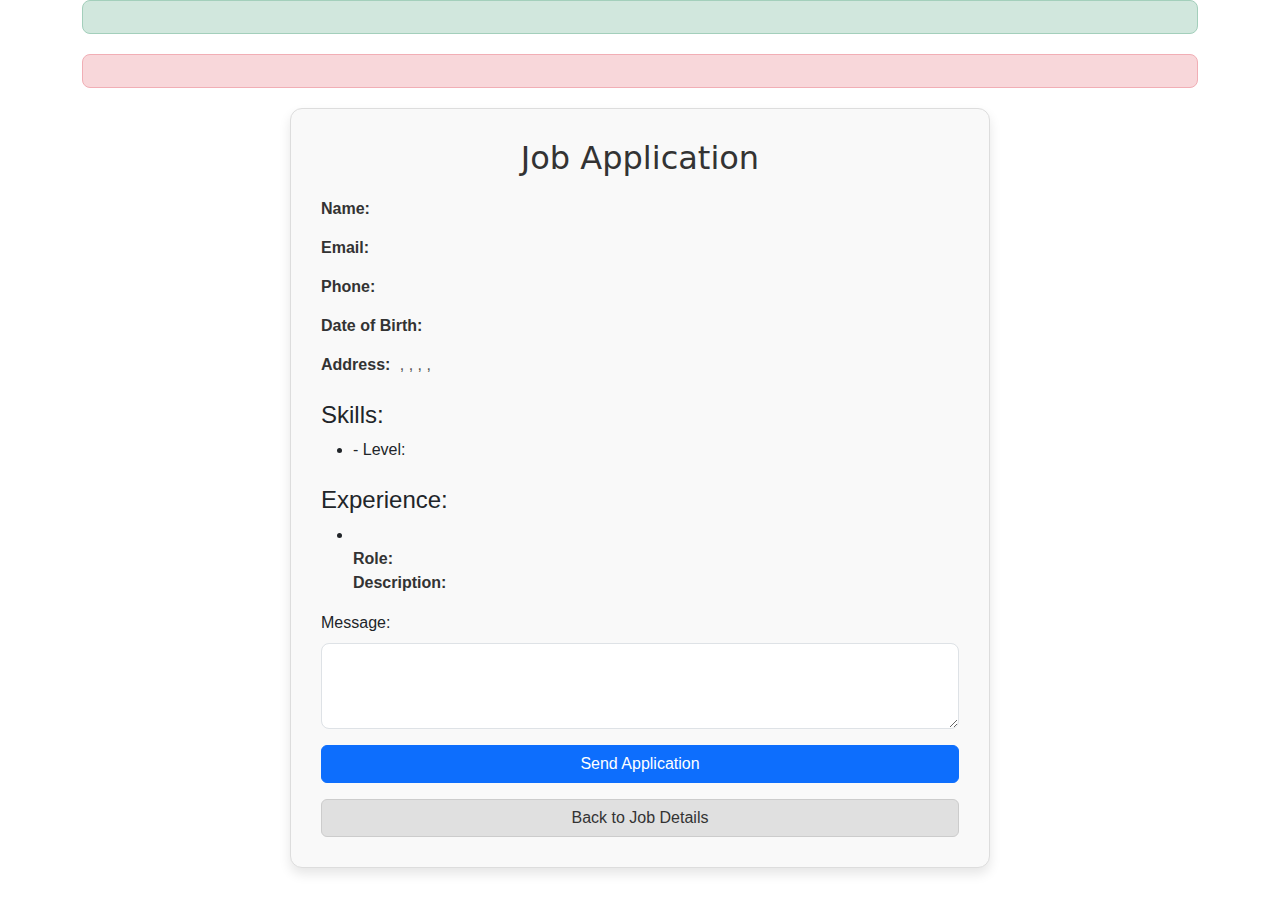
<file: week5_springboot_jobseeking/src/main/resources/templates/candidates/apply.html>
<!DOCTYPE html>
<html xmlns:th="http://www.thymeleaf.org">
<head>
  <title>Job Application</title>
  <link rel="icon" href="https://bluec.vn/wp-content/uploads/2022/08/logo-Blue-C-tron-150x150.png" sizes="32x32">
  <link href="https://cdn.jsdelivr.net/npm/bootstrap@5.3.0/dist/css/bootstrap.min.css" rel="stylesheet">
  <style>
    .email-container {
      max-width: 700px;
      margin: auto;
      padding: 30px;
      border: 1px solid #ddd;
      border-radius: 12px;
      box-shadow: 0 6px 12px rgba(0, 0, 0, 0.1);
      background-color: #f9f9f9;
    }
    .email-header {
      text-align: center;
      margin-bottom: 20px;
      color: #333;
    }
    .email-body {
      font-family: 'Segoe UI', Tahoma, Geneva, Verdana, sans-serif;
    }
    .email-body p {
      margin: 15px 0;
      color: #555;
    }
    .label {
      font-weight: 600;
      margin-right: 5px;
      color: #333;
    }
    .notification {
      margin-bottom: 20px;
    }
    .notification.alert {
      border-radius: 8px;
    }
    .btn-back {
      background-color: #e0e0e0;
      border-color: #ccc;
      color: #333;
      transition: background-color 0.3s;
    }
    .btn-back:hover {
      background-color: #d6d6d6;
    }
    .form-control, .form-label {
      border-radius: 8px;
    }
  </style>
</head>
<body>
<div class="container">
  <!-- Display success or error messages -->
  <div th:if="${successMessage}" class="alert alert-success notification" role="alert">
    <span th:text="${successMessage}"></span>
  </div>
  <div th:if="${errorMessage}" class="alert alert-danger notification" role="alert">
    <span th:text="${errorMessage}"></span>
  </div>

  <div class="email-container">
    <h2 class="email-header">Job Application</h2>
    <div class="email-body">
      <p><span class="label">Name:</span> <span th:text="${candidate.fullName}"></span></p>
      <p><span class="label">Email:</span> <span th:text="${candidate.email}"></span></p>
      <p><span class="label">Phone:</span> <span th:text="${candidate.phone}"></span></p>
      <p><span class="label">Date of Birth:</span> <span th:text="${candidate.dob}"></span></p>
      <p><span class="label">Address:</span>
        <span th:text="${candidate.address.number}"></span>,
        <span th:text="${candidate.address.street}"></span>,
        <span th:text="${candidate.address.city}"></span>,
        <span th:text="${candidate.address.zipcode}"></span>,
        <span th:text="${candidate.address.country}"></span>
      </p>
      <h4 class="mt-4">Skills:</h4>
      <ul>
        <li th:each="skill : ${candidate.candidateSkills}">
          <span th:text="${skill.skill.skillName}"></span> - Level: <span th:text="
            ${skill.skillLevel == 1 ? 'BEGINNER' :
            skill.skillLevel == 2 ? 'INTERMEDIATE' :
            skill.skillLevel == 3 ? 'ADVANCED' :
            skill.skillLevel == 4 ? 'PROFESSIONAL' :
            skill.skillLevel == 5 ? 'MASTER' : 'Unknown'}"></span>
        </li>
      </ul>
      <h4 class="mt-4">Experience:</h4>
      <ul>
        <li th:each="exp : ${candidate.experiences}">
          <strong th:text="${exp.companyName}"></strong>
          <span th:text="'(from ' + ${exp.fromDate} + ' to ' + ${exp.toDate} + ')'"></span><br>
          <span class="label">Role:</span> <span th:text="${exp.role}"></span><br>
          <span class="label">Description:</span> <span th:text="${exp.workDescription}"></span>
        </li>
      </ul>
      <!-- Form to submit the application -->
      <form th:action="@{sendApply}" method="post">
        <input type="hidden" name="jobId" th:value="${jobId}">
        <input type="hidden" name="applicantName" th:value="${candidate.fullName}">
        <input type="hidden" name="email" th:value="${candidate.email}">
        <div class="mb-3">
          <label for="message" class="form-label">Message:</label>
          <textarea class="form-control" id="message" name="message" rows="3" required></textarea>
        </div>
        <button type="submit" class="btn btn-primary w-100">Send Application</button>
      </form>
      <!-- Back button -->
      <a th:href="@{/jobs/details/{id}(id=${job.id})}" class="btn btn-back w-100 mt-3">Back to Job Details</a>
    </div>
  </div>
</div>
</body>
</html>
</file>
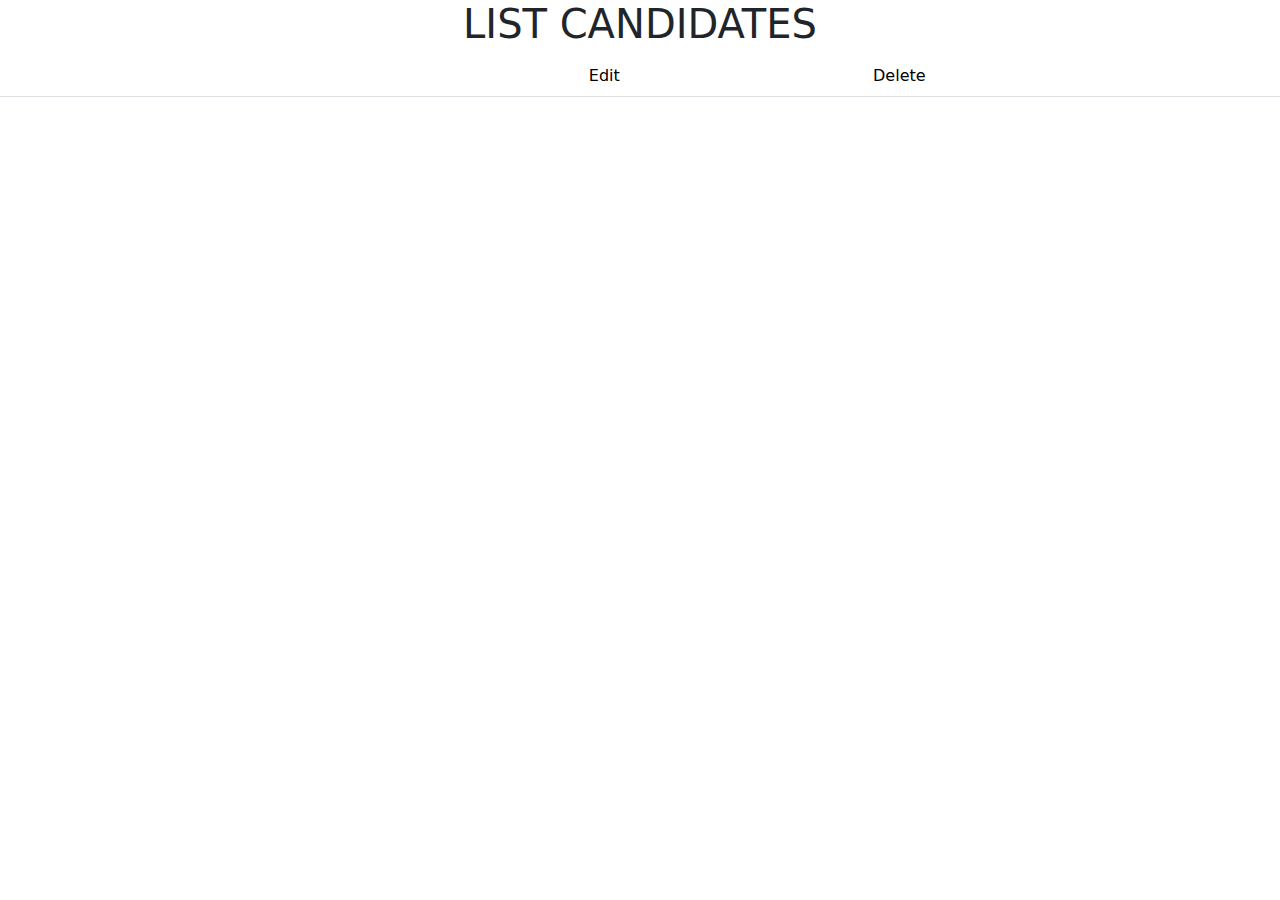
<file: week5_springboot_jobseeking/src/main/resources/templates/candidates/candidates-paging.html>
<!DOCTYPE html>
<html lang="en">
<style>
    div.inline {
        color: black;
        float: left;padding: 5px 5px;
        text-decoration: none;
        display: inline-block;
    }
    div.inline a.active {
        background-color: #FBD603;
        border:1px solid darkred;
    }
</style>
<head>
    <meta charset="UTF-8">
    <title>Candidates with pagination</title>
    <meta charset="UTF-8">
    <title>Candidates</title>
    <link rel="icon" href="https://bluec.vn/wp-content/uploads/2022/08/logo-Blue-C-tron-150x150.png" sizes="32x32">

    <link
            href="https://cdn.jsdelivr.net/npm/bootstrap@5.3.2/dist/css/bootstrap.min.css"
            rel="stylesheet"
            integrity="sha384-
T3c6CoIi6uLrA9TneNEoa7RxnatzjcDSCmG1MXxSR1GAsXEV/Dwwykc2MPK8M2HN"
            crossorigin="anonymous">
    <script
            src="https://cdn.jsdelivr.net/npm/bootstrap@5.3.2/dist/js/bootstrap.bundle.min.js"
            integrity="sha384-
C6RzsynM9kWDrMNeT87bh95OGNyZPhcTNXj1NW7RuBCsyN/o0jlpcV8Qyq46cDfL"
            crossorigin="anonymous"></script>
    <meta name="viewport" content="width=device-width, initial-scale=1">
</head>
<body>
<h1 class="text-center">LIST CANDIDATES</h1>
<table class="table table-hover">
    <thead>
    </thead>
    <tbody>
    <tr th:each="candidate, iStat : ${candidatePage.content}"
        th:style="${iStat.odd}? 'font-weight: bold;'"
        th:alt-title="${iStat.even}? 'even' : 'odd'">
        <td th:text="${candidate.id}"></td>
        <td th:text="${candidate.fullName}"></td>
        <td th:text="${candidate.dob}"></td>
        <td th:text="${candidate.address.getAddress()}"></td>
        <td th:text="${candidate.phone}"></td>
        <td th:text="${candidate.email}"></td>
        <td><a th:href="@{/edit/{id}(id=${candidate.id})}">Edit</a></td>
        <td><a th:href="@{/delete/{id}(id=${candidate.id})}">Delete</a></td>
    </tr>
    </tbody>
</table>
<div class="inline" th:if="${candidatePage.totalPages > 0}" th:each="pageNumber :
${pageNumbers}">
    <a th:href="@{/candidates(size=${candidatePage.size}, page=${pageNumber})}"
       th:text="${pageNumber}"
       th:class="${pageNumber==candidatePage.number + 1} ? active"></a>
</div>
<br/>
<!--<div class = "row"><a href="/add-candidate">Add a new Candidate</a></div>-->
</body>
</html>
</file>
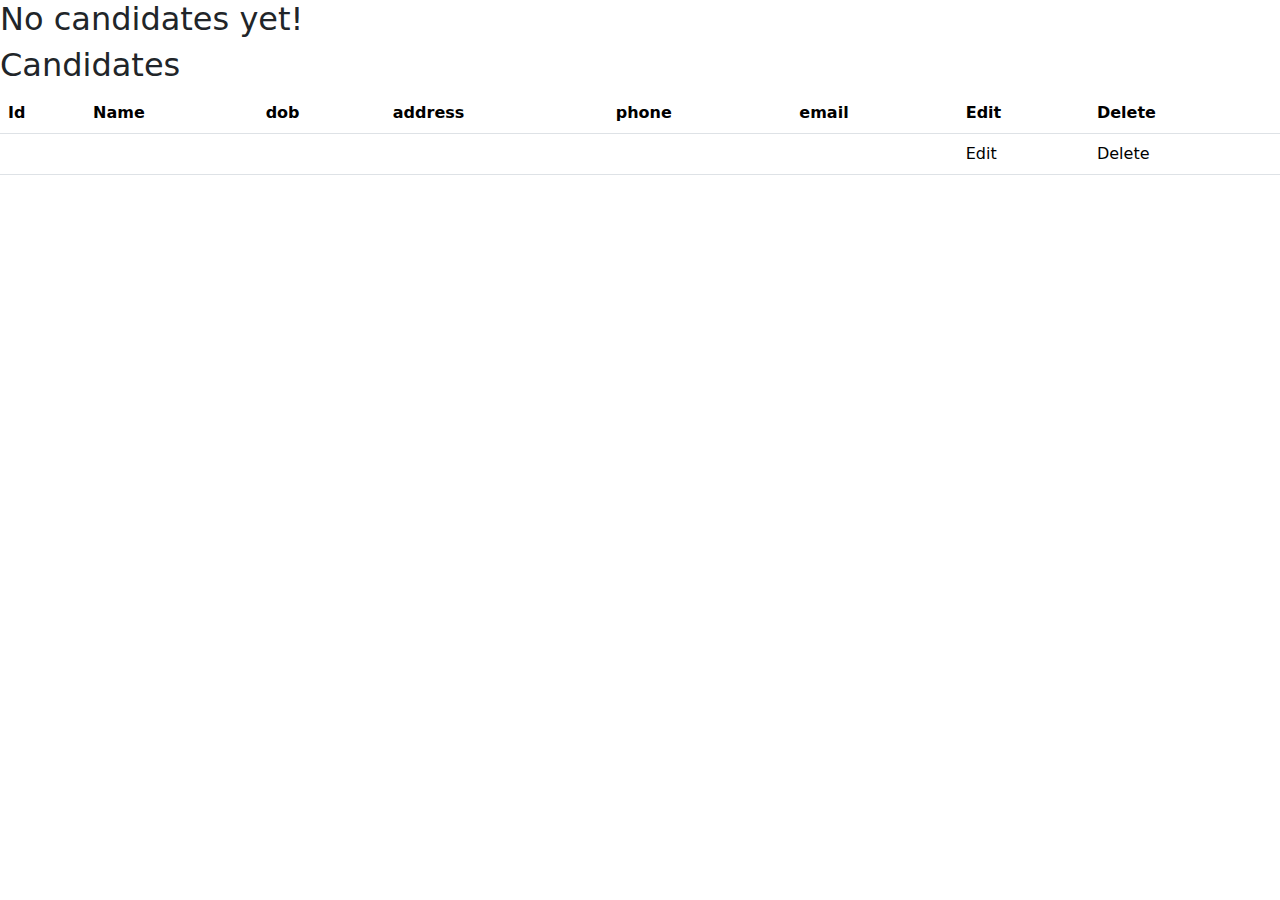
<file: week5_springboot_jobseeking/src/main/resources/templates/candidates/candidates.html>
<!DOCTYPE html>
<html lang="en">
<head>
    <meta charset="UTF-8">
    <title>Candidates</title>
    <link
            href="https://cdn.jsdelivr.net/npm/bootstrap@5.3.2/dist/css/bootstrap.min.css"
            rel="stylesheet"
            integrity="sha384-
T3c6CoIi6uLrA9TneNEoa7RxnatzjcDSCmG1MXxSR1GAsXEV/Dwwykc2MPK8M2HN"
            crossorigin="anonymous">
    <script
            src="https://cdn.jsdelivr.net/npm/bootstrap@5.3.2/dist/js/bootstrap.bundle.min.js"
            integrity="sha384-
C6RzsynM9kWDrMNeT87bh95OGNyZPhcTNXj1NW7RuBCsyN/o0jlpcV8Qyq46cDfL"
            crossorigin="anonymous"></script>
    <meta name="viewport" content="width=device-width, initial-scale=1">
</head>
<body>
<div th:switch="${candidates}">
    <h2 th:case="null">No candidates yet!</h2>
    <div th:case="*">
        <h2>Candidates</h2>
        <table class="table table-hover">
            <thead>
            <tr>
                <th>Id</th>
                <th>Name</th>
                <th>dob</th>
                <th>address</th>
                <th>phone</th>
                <th>email</th>
                <th>Edit</th>
                <th>Delete</th>
            </tr>
            </thead>
            <tbody>
            <tr th:each="candidate : ${candidates}">
                <td th:text="${candidate.id}"></td>
                <td th:text="${candidate.fullName}"></td>
                <td th:text="${candidate.dob}"></td>
                <td th:text="${candidate.address.getAddress()}"></td>
                <td th:text="${candidate.phone}"></td>
                <td th:text="${candidate.email}"></td>
                <td><a th:href="@{/edit/{id}(id=${candidate.id})}">Edit</a></td>
                <td><a th:href="@{/delete/{id}(id=${candidate.id})}">Delete</a></td>
            </tr>
            </tbody>
        </table>
    </div>
</div>
</body>
</html>
</file>
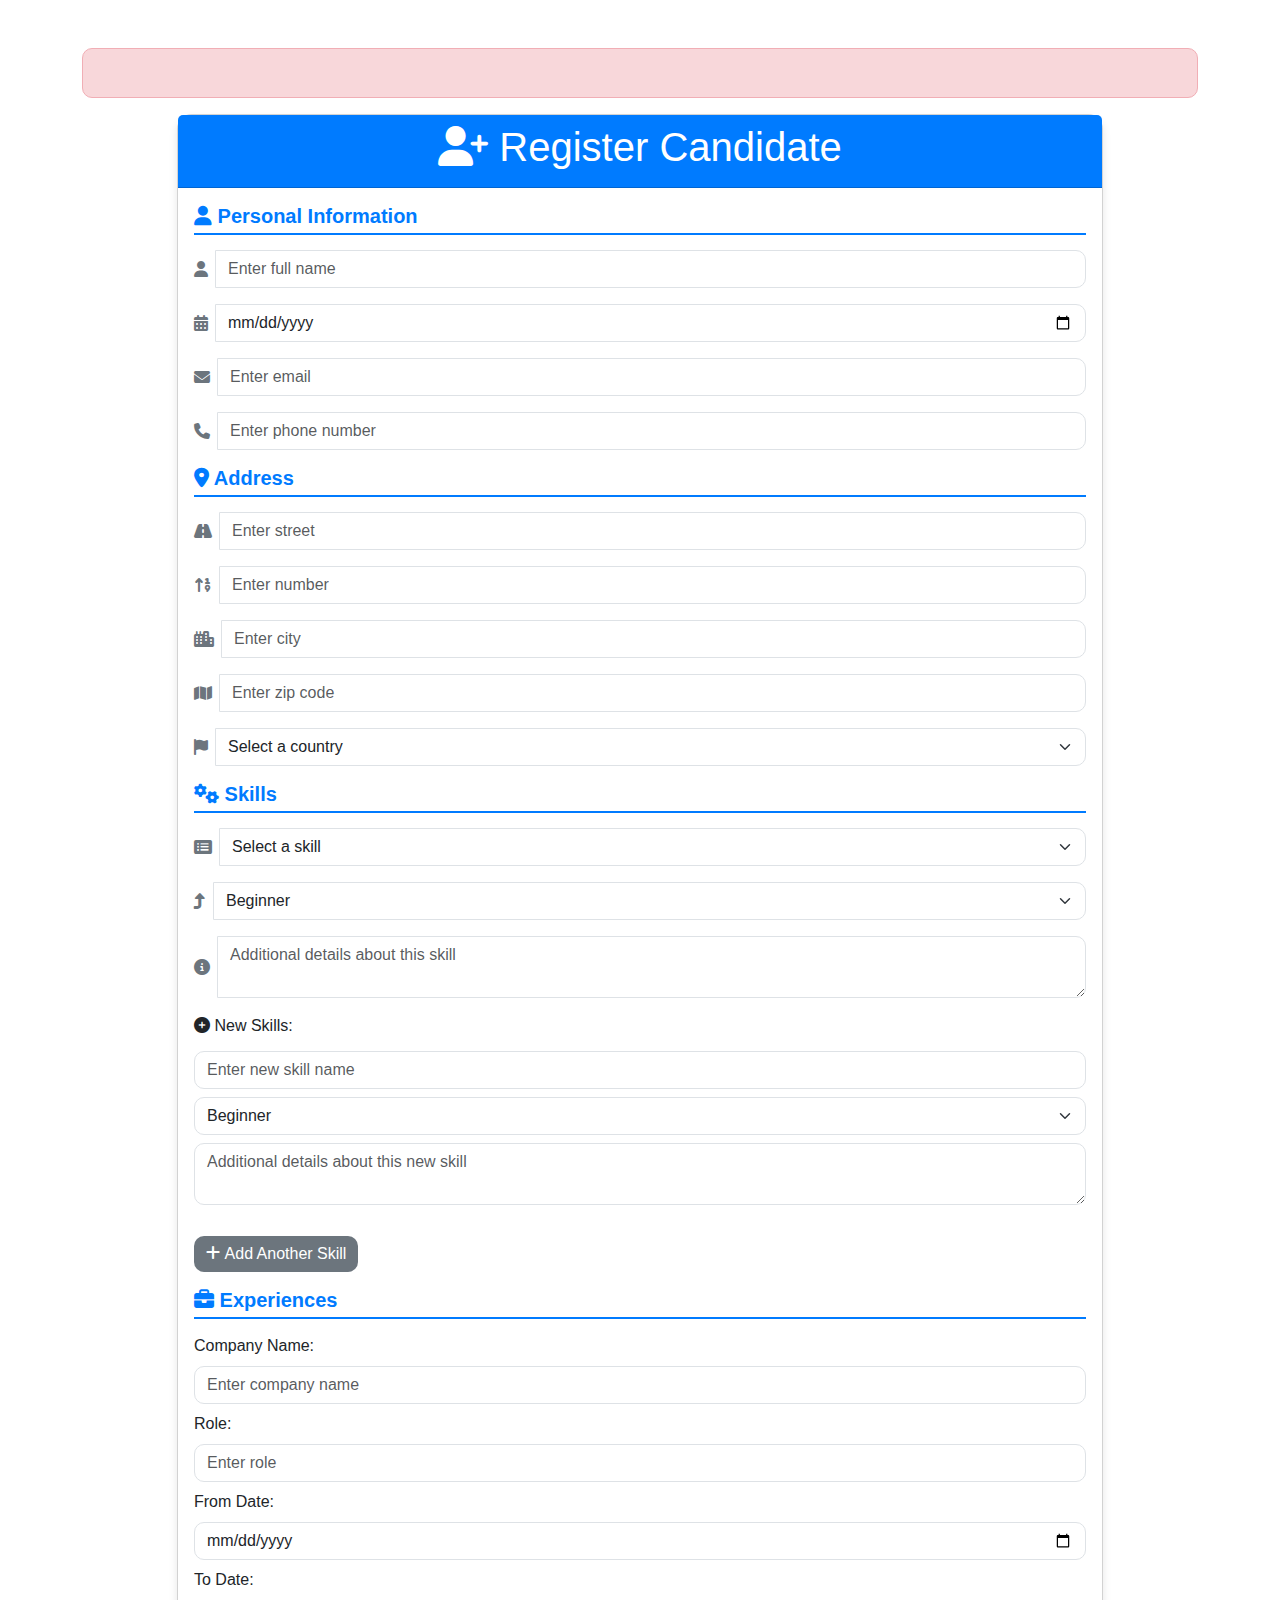
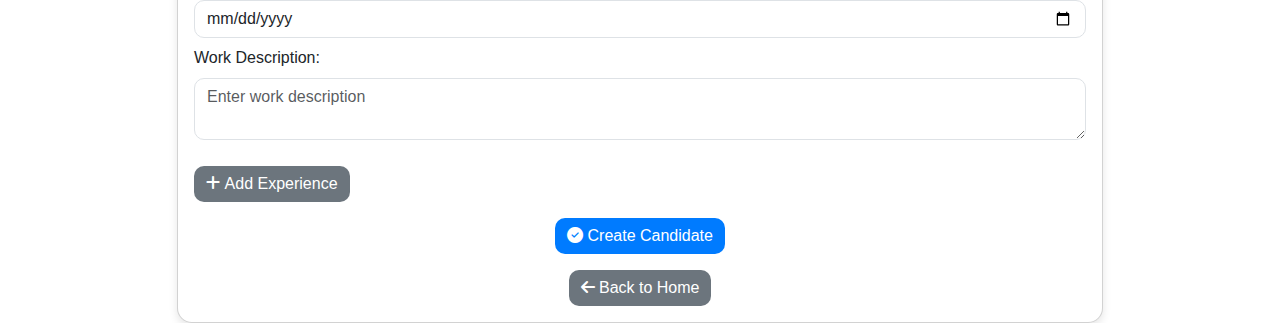
<file: week5_springboot_jobseeking/src/main/resources/templates/home/signup.html>
<!DOCTYPE html>
<html xmlns:th="http://www.thymeleaf.org">
<head>
    <title>Create Candidate</title>
    <link rel="icon" href="https://bluec.vn/wp-content/uploads/2022/08/logo-Blue-C-tron-150x150.png" sizes="32x32">
    <link href="https://cdn.jsdelivr.net/npm/bootstrap@5.3.0/dist/css/bootstrap.min.css" rel="stylesheet">
    <link rel="stylesheet" href="https://cdnjs.cloudflare.com/ajax/libs/font-awesome/6.4.0/css/all.min.css">
    <style>
        body, html {
            height: 100%;
            margin: 0;
            font-family: Arial, sans-serif;
        }


        .navbar-custom {
            background-color: white;
            border-bottom: 1px solid #ddd;
            box-shadow: 0 2px 5px rgba(0, 0, 0, 0.1);
        }

        .navbar-nav .nav-link {
            font-weight: bold;
            color: #17a2b8;
            transition: color 0.3s ease-in-out;
        }

        .nav-item:hover{
            background-color: #17a2b8;
        }
        .nav-link:hover {
            color: #FFFFFF; /* Blue hover color */
        }

        .navbar-brand img {
            max-height: 40px;
        }




        .card {
            border-radius: 15px;
            box-shadow: 0 4px 8px rgba(0, 0, 0, 0.1);
        }
        .card-header {
            background-color: #007bff;
            color: white;
            border-top-left-radius: 15px;
            border-top-right-radius: 15px;
        }
        .form-control, .form-select, .btn {
            border-radius: 10px;
        }
        .btn-primary {
            background-color: #007bff;
            border: none;
            border-radius: 10px;
        }
        .btn-primary:hover {
            background-color: #0056b3;
        }
        .btn-secondary {
            background-color: #6c757d;
            border: none;
            border-radius: 10px;
        }
        .btn-secondary:hover {
            background-color: #495057;
        }
        .form-section-title {
            border-bottom: 2px solid #007bff;
            padding-bottom: 5px;
            margin-bottom: 15px;
            font-weight: 600;
            color: #007bff;
        }
        .mb-3 label {
            font-weight: 500;
        }
        .new-skill-entry, .new-experience-entry {
            margin-bottom: 15px;
        }
        .new-skill-entry input, .new-skill-entry select, .new-skill-entry textarea {
            margin-top: 5px;
        }
        .add-button {
            display: inline-block;
            margin-top: 10px;
            border-radius: 10px;
        }
        .form-control:focus, .form-select:focus {
            border-color: #0056b3;
            box-shadow: 0 0 5px rgba(0, 86, 179, 0.5);
        }
        .alert {
            border-radius: 10px;
        }
        .icon {
            margin-right: 8px;
        }
        .input-group {
            display: flex;
            align-items: center;
        }
        .input-group .fa {
            color: #6c757d;
        }
    </style>
</head>
<body>


<div class="container mt-5">
    <div th:if="${errorMessage}" class="alert alert-danger">
        <p th:text="${errorMessage}"></p>
    </div>
    <div class="row justify-content-center">
        <div class="col-md-10">
            <div class="card">
                <div class="card-header text-center">
                    <h1><i class="fa fa-user-plus"></i> Register Candidate</h1>
                </div>
                <div class="card-body">
                    <form th:action="@{/signup}" method="post">
                        <!-- Personal Information -->
                        <h5 class="form-section-title"><i class="fa fa-user"></i> Personal Information</h5>
                        <div class="mb-3 input-group">
                            <i class="fa fa-user icon"></i>
                            <input type="text" id="fullName" name="fullName" class="form-control"
                                   placeholder="Enter full name" required>
                        </div>
                        <div class="mb-3 input-group">
                            <i class="fa fa-calendar-alt icon"></i>
                            <input type="date" id="dob" name="dob" class="form-control" required>
                        </div>
                        <div class="mb-3 input-group">
                            <i class="fa fa-envelope icon"></i>
                            <input type="email" id="email" name="email" class="form-control"
                                   placeholder="Enter email" required>
                        </div>
                        <div class="mb-3 input-group">
                            <i class="fa fa-phone icon"></i>
                            <input type="text" id="phone" name="phone" class="form-control"
                                   placeholder="Enter phone number" required>
                        </div>

                        <!-- Address -->
                        <h5 class="form-section-title"><i class="fa fa-map-marker-alt"></i> Address</h5>
                        <div class="mb-3 input-group">
                            <i class="fa fa-road icon"></i>
                            <input type="text" id="street" name="address.street" class="form-control"
                                   placeholder="Enter street" required>
                        </div>
                        <div class="mb-3 input-group">
                            <i class="fa fa-sort-numeric-up icon"></i>
                            <input type="text" id="number" name="address.number" class="form-control"
                                   placeholder="Enter number" required>
                        </div>
                        <div class="mb-3 input-group">
                            <i class="fa fa-city icon"></i>
                            <input type="text" id="city" name="address.city" class="form-control"
                                   placeholder="Enter city" required>
                        </div>
                        <div class="mb-3 input-group">
                            <i class="fa fa-map icon"></i>
                            <input type="text" id="zipcode" name="address.zipcode"
                                   class="form-control" placeholder="Enter zip code" required>
                        </div>
                        <div class="mb-3 input-group">
                            <i class="fa fa-flag icon"></i>
                            <select id="country" name="address.country" class="form-select" required>
                                <option value="" disabled selected>Select a country</option>
                                <option th:each="country : ${countries}"
                                        th:value="${country.alpha2}"
                                        th:text="${country.getName()}"></option>
                            </select>
                        </div>

                        <!-- Skills -->
                        <h5 class="form-section-title"><i class="fa fa-cogs"></i> Skills</h5>
                        <div id="skills-section">
                            <div class="mb-3 input-group">
                                <i class="fa fa-list-alt icon"></i>
                                <select id="skill-1" name="skillIds" class="form-select">
                                    <option value="" disabled selected>Select a skill</option>
                                    <option th:each="skill : ${skills}" th:value="${skill.id}" th:text="${skill.skillName}"></option>
                                </select>
                            </div>
                            <div class="mb-3 input-group">
                                <i class="fa fa-level-up-alt icon"></i>
                                <select id="skill-1-level" name="skillLevels" class="form-select">
                                    <option value="1">Beginner</option>
                                    <option value="2">Intermediate</option>
                                    <option value="3">Advanced</option>
                                    <option value="4">Professional</option>
                                    <option value="5">Master</option>
                                </select>
                            </div>
                            <div class="mb-3 input-group">
                                <i class="fa fa-info-circle icon"></i>
                                <textarea id="skill-1-moreInfo" name="skillMoreInfos" class="form-control"
                                          placeholder="Additional details about this skill"></textarea>
                            </div>
                            <div class="mb-3">
                                <label class="form-label"><i class="fa fa-plus-circle"></i> New Skills:</label>
                                <div id="newSkillsSection">
                                    <div class="new-skill-entry">
                                        <input type="text" class="form-control" name="newSkillNames" placeholder="Enter new skill name">
                                        <select class="form-select mt-2" name="newSkillLevels">
                                            <option value="1">Beginner</option>
                                            <option value="2">Intermediate</option>
                                            <option value="3">Advanced</option>
                                            <option value="4">Professional</option>
                                            <option value="5">Master</option>
                                        </select>
                                        <textarea name="newSkillMoreInfos" class="form-control mt-2"
                                                  placeholder="Additional details about this new skill"></textarea>
                                    </div>
                                </div>
                                <button type="button" class="btn btn-secondary mt-3 add-button" id="add-new-skill"><i class="fa fa-plus"></i> Add Another Skill</button>
                            </div>
                        </div>

                        <!-- Experiences -->
                        <h5 class="form-section-title"><i class="fa fa-briefcase"></i> Experiences</h5>
                        <div id="experiences-section">
                            <div class="mb-3">
                                <label for="experience-1-company" class="form-label">Company Name:</label>
                                <input type="text" id="experience-1-company" name="experiences[0].companyName"
                                       class="form-control" placeholder="Enter company name">
                                <label for="experience-1-role" class="form-label mt-2">Role:</label>
                                <input type="text" id="experience-1-role" name="experiences[0].role" class="form-control"
                                       placeholder="Enter role">
                                <label for="experience-1-fromDate" class="form-label mt-2">From Date:</label>
                                <input type="date" id="experience-1-fromDate" name="experiences[0].fromDate"
                                       class="form-control">
                                <label for="experience-1-toDate" class="form-label mt-2">To Date:</label>
                                <input type="date" id="experience-1-toDate" name="experiences[0].toDate"
                                       class="form-control">
                                <label for="experience-1-desc" class="form-label mt-2">Work Description:</label>
                                <textarea id="experience-1-desc" name="experiences[0].workDescription"
                                          class="form-control" placeholder="Enter work description"></textarea>
                            </div>
                        </div>
                        <button type="button" class="btn btn-secondary mb-3 add-button" id="add-experience"><i class="fa fa-plus"></i> Add Experience</button>

                        <!-- Submit -->
                        <div class="text-center">
                            <button type="submit" class="btn btn-primary"><i class="fa fa-check-circle"></i> Create Candidate</button>
                        </div>
                        <div class="text-center mt-3">
                            <a th:href="@{/}" class="btn btn-secondary"><i class="fa fa-arrow-left"></i> Back to Home</a>
                        </div>
                    </form>
                </div>
            </div>
        </div>
    </div>
</div>

<script>
    let experienceCount = 1;

    document.getElementById('add-new-skill').addEventListener('click', function () {
        const newSkillsSection = document.getElementById('newSkillsSection');
        const newSkillEntry = document.createElement('div');
        newSkillEntry.classList.add('new-skill-entry');
        newSkillEntry.innerHTML = `
            <input type="text" class="form-control" name="newSkillNames" placeholder="Enter new skill name">
            <select name="newSkillLevels" class="form-select mt-2">
                <option value="1">Beginner</option>
                <option value="2">Intermediate</option>
                <option value="3">Advanced</option>
                <option value="4">Professional</option>
                <option value="5">Master</option>
            </select>
            <textarea name="newSkillMoreInfos" class="form-control mt-2"
                      placeholder="Additional details about this new skill"></textarea>
        `;
        newSkillsSection.appendChild(newSkillEntry);
    });

    document.getElementById('add-experience').addEventListener('click', function () {
        experienceCount++;
        const experiencesSection = document.getElementById('experiences-section');
        const experienceInput = `
            <div class="mb-3">
                <label for="experience-${experienceCount}-company" class="form-label">Company Name:</label>
                <input type="text" id="experience-${experienceCount}-company" name="experiences[${experienceCount - 1}].companyName" class="form-control" placeholder="Enter company name">
                <label for="experience-${experienceCount}-role" class="form-label mt-2">Role:</label>
                <input type="text" id="experience-${experienceCount}-role" name="experiences[${experienceCount - 1}].role" class="form-control" placeholder="Enter role">
                <label for="experience-${experienceCount}-fromDate" class="form-label mt-2">From Date:</label>
                <input type="date" id="experience-${experienceCount}-fromDate" name="experiences[${experienceCount - 1}].fromDate" class="form-control">
                <label for="experience-${experienceCount}-toDate" class="form-label mt-2">To Date:</label>
                <input type="date" id="experience-${experienceCount}-toDate" name="experiences[${experienceCount - 1}].toDate" class="form-control">
                <label for="experience-${experienceCount}-desc" class="form-label mt-2">Work Description:</label>
                <textarea id="experience-${experienceCount}-desc" name="experiences[${experienceCount - 1}].workDescription" class="form-control" placeholder="Enter work description"></textarea>
            </div>`;
        experiencesSection.insertAdjacentHTML('beforeend', experienceInput);
    });
</script>
</body>
</html>
</file>
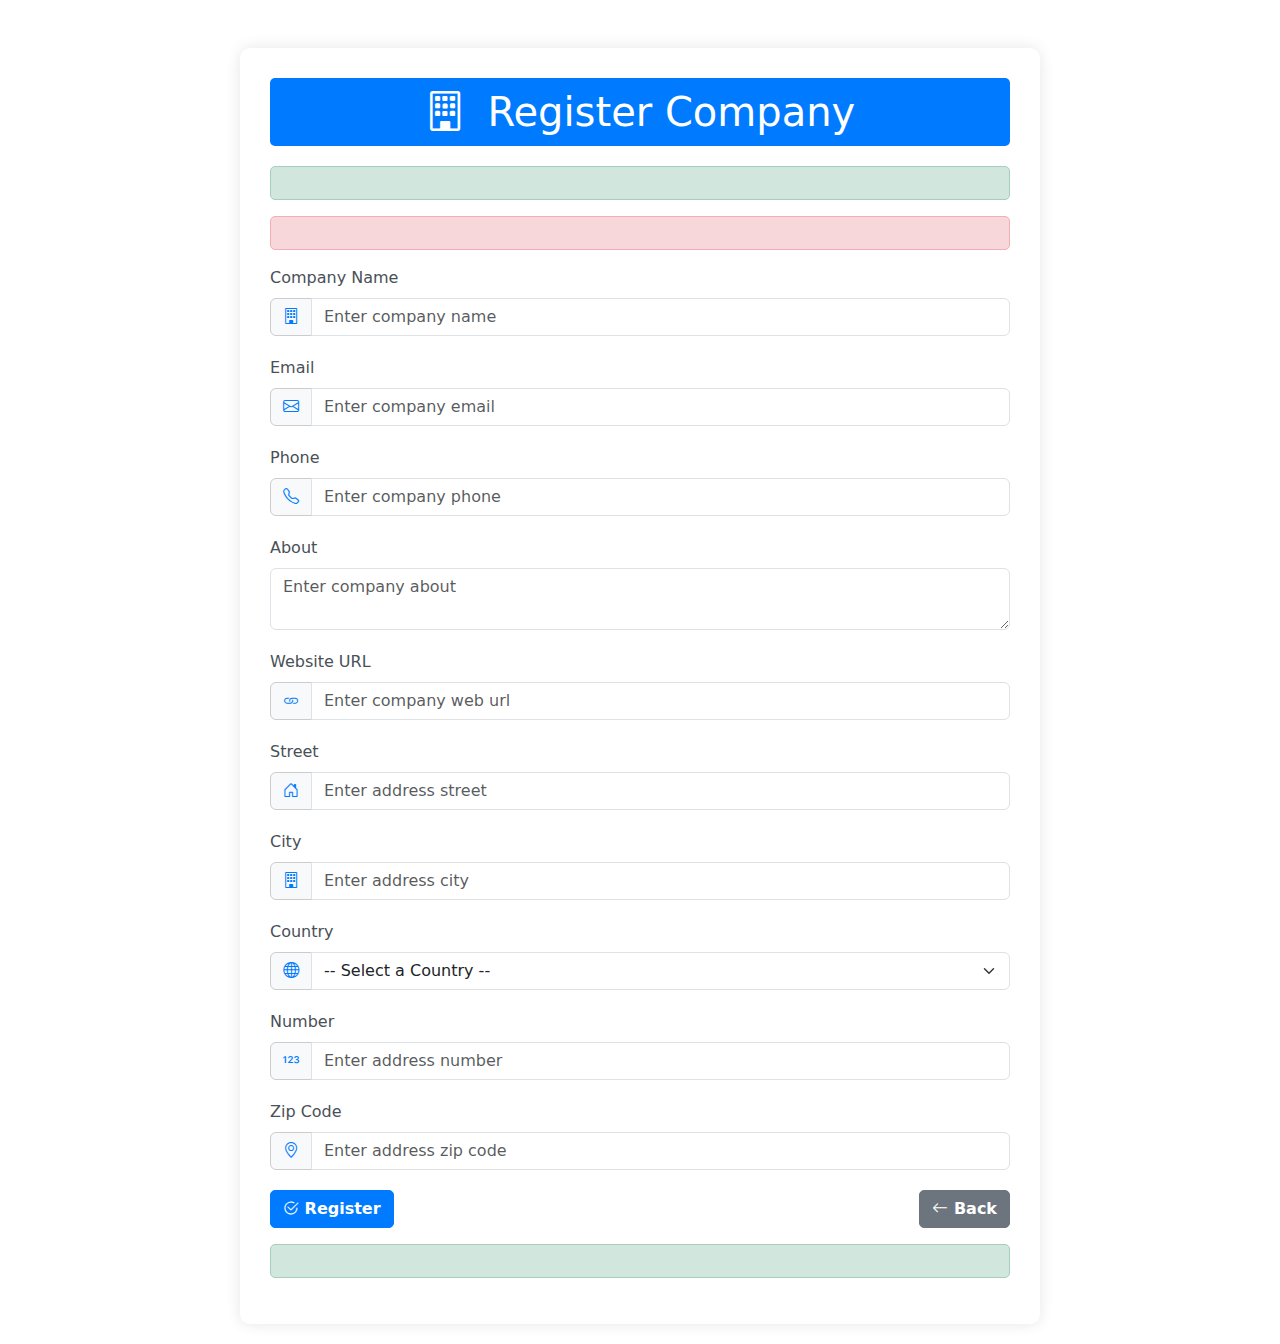
<file: week5_springboot_jobseeking/src/main/resources/templates/home/signUpCompany.html>
<!DOCTYPE html>
<html xmlns:th="http://www.thymeleaf.org">
<head>
    <meta charset="UTF-8">
    <title>Register Company</title>
    <link rel="icon" href="https://bluec.vn/wp-content/uploads/2022/08/logo-Blue-C-tron-150x150.png" sizes="32x32">
    <link href="https://cdn.jsdelivr.net/npm/bootstrap@5.0.2/dist/css/bootstrap.min.css" rel="stylesheet">
    <link href="https://cdn.jsdelivr.net/npm/bootstrap-icons/font/bootstrap-icons.css" rel="stylesheet">
    <style>
        .form-control:focus {
            border-color: #6c757d;
            box-shadow: 0 0 0 0.2rem rgba(38, 143, 255, 0.25);
        }
        .btn-primary {
            background-color: #007bff;
            border-color: #007bff;
        }
        .btn-primary:hover {
            background-color: #0056b3;
            border-color: #004085;
        }
        .btn-secondary {
            background-color: #6c757d;
            border-color: #6c757d;
        }
        .btn-secondary:hover {
            background-color: #5a6268;
            border-color: #545b62;
        }
        .alert {
            font-size: 1rem;
            font-weight: bold;
            border-radius: 5px;
        }
        .input-group-text {
            background-color: #f8f9fa;
            border: 1px solid #ccc;
        }
        .form-section {
            box-shadow: 0 0 15px rgba(0, 0, 0, 0.1);
            border-radius: 10px;
            padding: 30px;
            background-color: #ffffff;
            margin: 20px auto;
            max-width: 800px;
        }
        .form-label {
            font-weight: 500;
            color: #495057;
        }
        .form-title {
            background-color: #007bff;
            color: #ffffff;
            padding: 10px 20px;
            border-radius: 5px;
            text-align: center;
            margin-bottom: 20px;
        }
        .form-title i {
            margin-right: 10px;
        }
        .input-group {
            margin-bottom: 15px;
        }
        .form-group {
            margin-bottom: 20px;
        }
        .btn {
            border-radius: 5px;
            font-weight: bold;
        }
        .input-group .input-group-text i {
            color: #007bff;
        }
        .btn:hover {
            transition: background-color 0.3s ease;
        }
        .form-section h2 {
            margin-bottom: 15px;
            color: #333;
        }
        .form-section .alert {
            margin-top: 15px;
        }
    </style>
</head>
<body>
<div class="container mt-5">
    <div class="form-section">
        <h1 class="form-title">
            <i class="bi bi-building"></i> Register Company
        </h1>
        <div class="alert alert-success" th:if="${successMessage}" th:text="${successMessage}"></div>
        <div class="alert alert-danger" th:if="${errorMessage}" th:text="${errorMessage}"></div>
        <form th:action="@{/companies/register}" th:object="${company}" method="post">
            <div class="form-group">
                <label for="compName" class="form-label">Company Name</label>
                <div class="input-group">
                    <span class="input-group-text"><i class="bi bi-building"></i></span>
                    <input type="text" class="form-control" id="compName" th:field="*{compName}" required placeholder="Enter company name">
                </div>
            </div>
            <div class="form-group">
                <label for="email" class="form-label">Email</label>
                <div class="input-group">
                    <span class="input-group-text"><i class="bi bi-envelope"></i></span>
                    <input type="email" class="form-control" id="email" th:field="*{email}" required placeholder="Enter company email">
                </div>
            </div>
            <div class="form-group">
                <label for="phone" class="form-label">Phone</label>
                <div class="input-group">
                    <span class="input-group-text"><i class="bi bi-telephone"></i></span>
                    <input type="tel" class="form-control" id="phone" th:field="*{phone}" required placeholder="Enter company phone">
                </div>
            </div>
            <div class="form-group">
                <label for="about" class="form-label">About</label>
                <textarea class="form-control" id="about" th:field="*{about}" placeholder="Enter company about"></textarea>
            </div>
            <div class="form-group">
                <label for="webUrl" class="form-label">Website URL</label>
                <div class="input-group">
                    <span class="input-group-text"><i class="bi bi-link"></i></span>
                    <input type="url" class="form-control" id="webUrl" th:field="*{webUrl}" placeholder="Enter company web url">
                </div>
            </div>
            <div class="form-group">
                <label for="street" class="form-label">Street</label>
                <div class="input-group">
                    <span class="input-group-text"><i class="bi bi-house-door"></i></span>
                    <input type="text" class="form-control" id="street" th:field="*{address.street}" required placeholder="Enter address street">
                </div>
            </div>
            <div class="form-group">
                <label for="city" class="form-label">City</label>
                <div class="input-group">
                    <span class="input-group-text"><i class="bi bi-building"></i></span>
                    <input type="text" class="form-control" id="city" th:field="*{address.city}" required placeholder="Enter address city">
                </div>
            </div>
            <div class="form-group">
                <label for="country" class="form-label">Country</label>
                <div class="input-group">
                    <span class="input-group-text"><i class="bi bi-globe"></i></span>
                    <select class="form-select" id="country" th:field="*{address.country}" required>
                        <option value="" disabled selected>-- Select a Country --</option>
                        <option th:each="country : ${countries}" th:value="${country}" th:text="${country.name}"></option>
                    </select>
                </div>
            </div>
            <div class="form-group">
                <label for="number" class="form-label">Number</label>
                <div class="input-group">
                    <span class="input-group-text"><i class="bi bi-123"></i></span>
                    <input type="text" class="form-control" id="number" th:field="*{address.number}" required placeholder="Enter address number">
                </div>
            </div>
            <div class="form-group">
                <label for="zipcode" class="form-label">Zip Code</label>
                <div class="input-group">
                    <span class="input-group-text"><i class="bi bi-geo-alt"></i></span>
                    <input type="text" class="form-control" id="zipcode" th:field="*{address.zipcode}" required placeholder="Enter address zip code">
                </div>
            </div>
            <div class="d-flex justify-content-between mt-3">
                <button type="submit" class="btn btn-primary">
                    <i class="bi bi-check2-circle"></i> Register
                </button>
                <a href="/" class="btn btn-secondary">
                    <i class="bi bi-arrow-left"></i> Back
                </a>
            </div>
        </form>
        <div th:if="${message}" class="mt-3">
            <div th:text="${message}" class="alert alert-success"></div>
        </div>
    </div>
</div>
</body>
</html>
</file>
